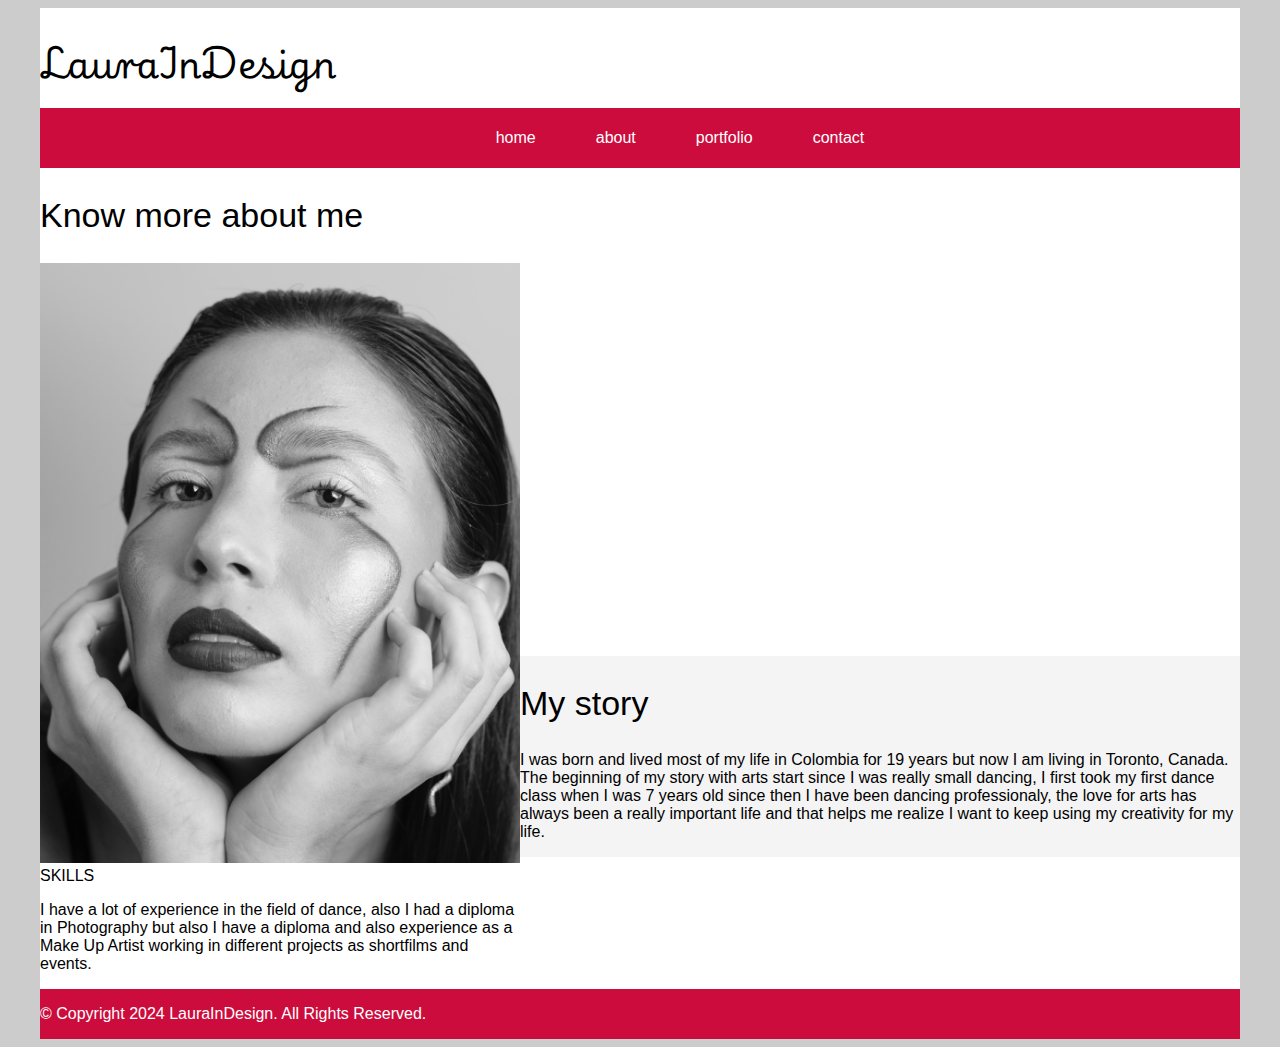
<file: index.html>
<!DOCTYPE html>
<html lang="en">
<head>
    <meta charset="UTF-8">
    <meta name="viewport" content="width=device-width, initial-scale=1.0">
    <title>Name - A graphic and web designer at GBC.</title>
    <link rel="preconnect" href="https://fonts.googleapis.com">
    <link rel="preconnect" href="https://fonts.gstatic.com" crossorigin>
    <link href="https://fonts.googleapis.com/css2?family=Playwrite+HR+Lijeva:wght@100..400&display=swap" rel="stylesheet">
    <link href="styles/main.css" rel="stylesheet"

</head>
<body>
    <div class="container">

     <header>
      <h1>LauraInDesign</h1>
     </header>

     <nav>
      <ul>
       <li><a href="index.html">home</a></li>
       <li><a href="about.html">about</a></li>
       <li><a href="portfolio.html">portfolio</a></li>
       <li><a href="contact.html">contact</a></li>
      </ul>
    </nav>

     <main>

      <h2>Know more about me</h2>

      <img src="images/lauraface.JPEG"

      <h1>SKILLS</h1>

    <p>I have a lot of experience in the field of dance, also I had a diploma in Photography but also I have a diploma and also experience as a Make Up Artist working in different projects as shortfilms and events.
        </p>
    
      </main>

     <aside>
      <h2>My story</h2>

      <p>I was born and lived most of my life in Colombia for 19 years but now I am living in Toronto, Canada. The beginning of my story with arts start since I was really small dancing, I first took my first dance class when I was 7 years old since then I have been dancing professionaly, the love for arts has always been a really important life and that helps me realize I want to keep using my creativity for my life.</p>
     </aside>

     <footer>
      <p>&copy; Copyright 2024 LauraInDesign. All Rights Reserved.</p>
     </footer>
    </div> <!-- end container div -->
</body>
</html>
</file>
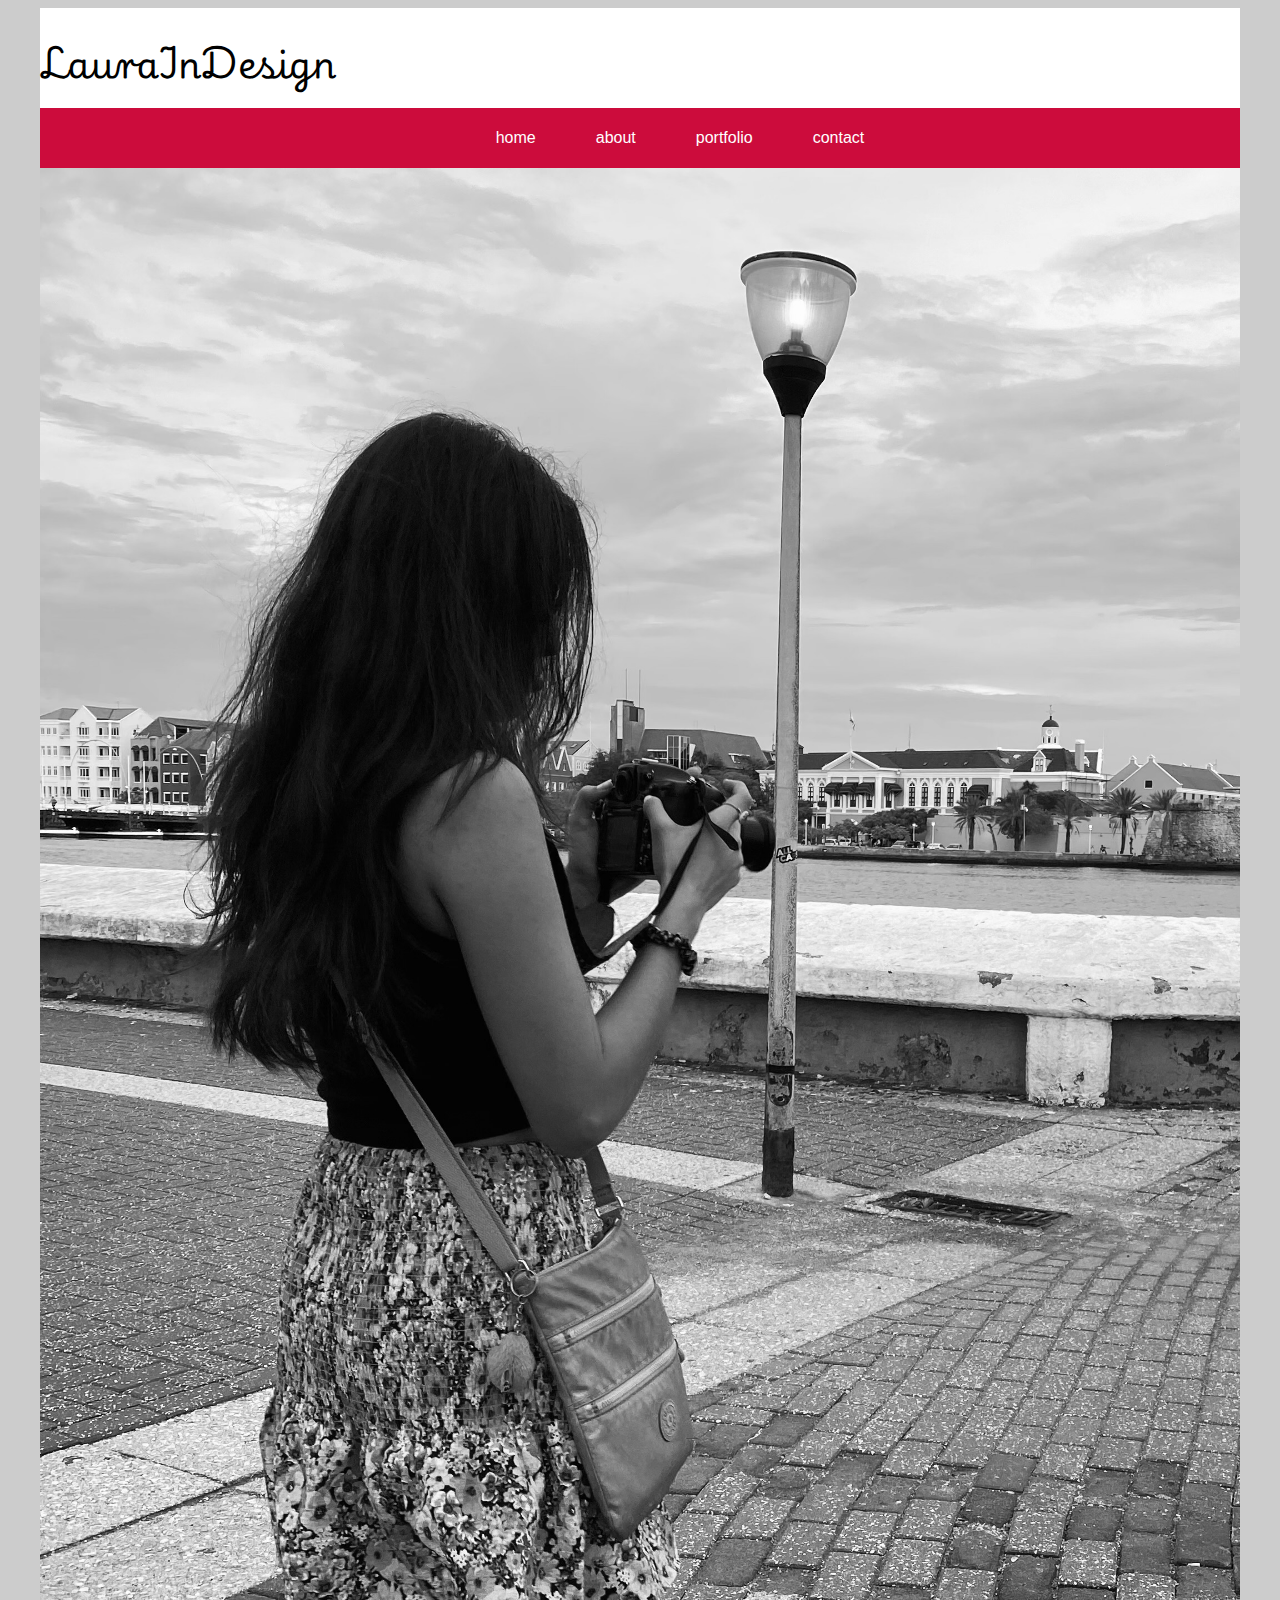
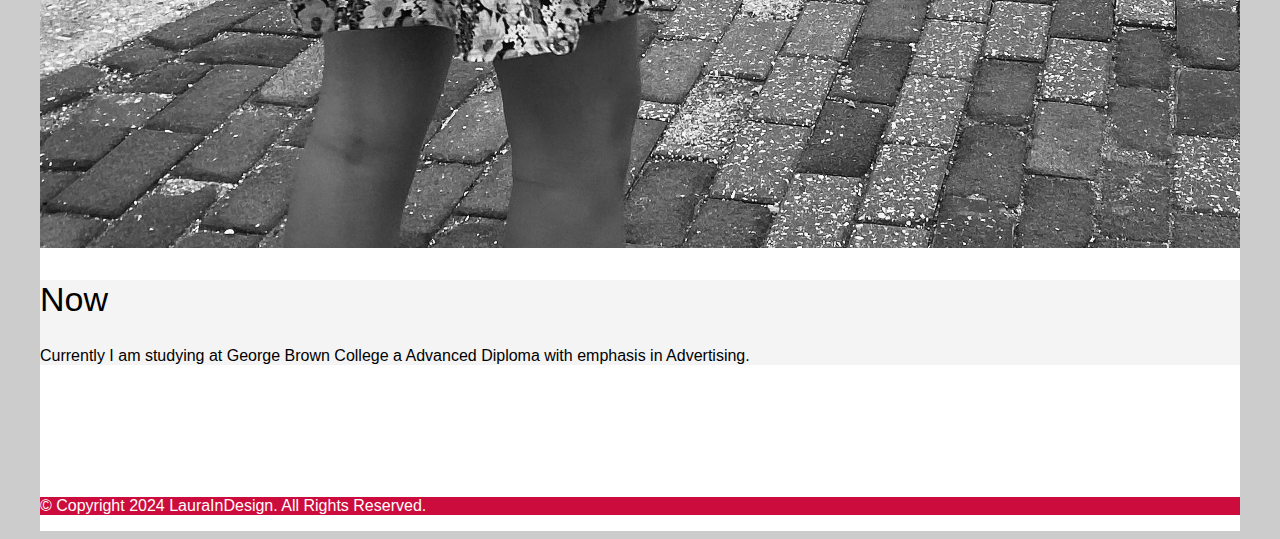
<file: about.html>
<!DOCTYPE html>
<html lang="en">
<head>
    <meta charset="UTF-8">
    <meta name="viewport" content="width=device-width, initial-scale=1.0">
    <title>Name - A graphic and web designer at GBC.</title>
    <link rel="preconnect" href="https://fonts.googleapis.com">
    <link rel="preconnect" href="https://fonts.gstatic.com" crossorigin>
    <link href="https://fonts.googleapis.com/css2?family=Playwrite+HR+Lijeva:wght@100..400&display=swap" rel="stylesheet">
    <link href="styles/main.css" rel="stylesheet"

</head>
<body>
    <div class="container">

     <header>
      <h1>LauraInDesign</h1>
     </header>

     <nav>
      <ul>
       <li><a href="index.html">home</a></li>
       <li><a href="about.html">about</a></li>
       <li><a href="portfolio.html">portfolio</a></li>
       <li><a href="contact.html">contact</a></li>
      </ul>
    </nav>

     <main>

      

      <img src="images/IMG_0264.jpeg"

      
    
      </main>

     <aside>
      <h2>Now</h2>

      <p>Currently I am studying at George Brown College a Advanced Diploma with emphasis in Advertising.</p>
     </aside>

     <footer>
      <p>&copy; Copyright 2024 LauraInDesign. All Rights Reserved.</p>
     </footer>
    </div> <!-- end container div -->
</body>
</html>
</file>
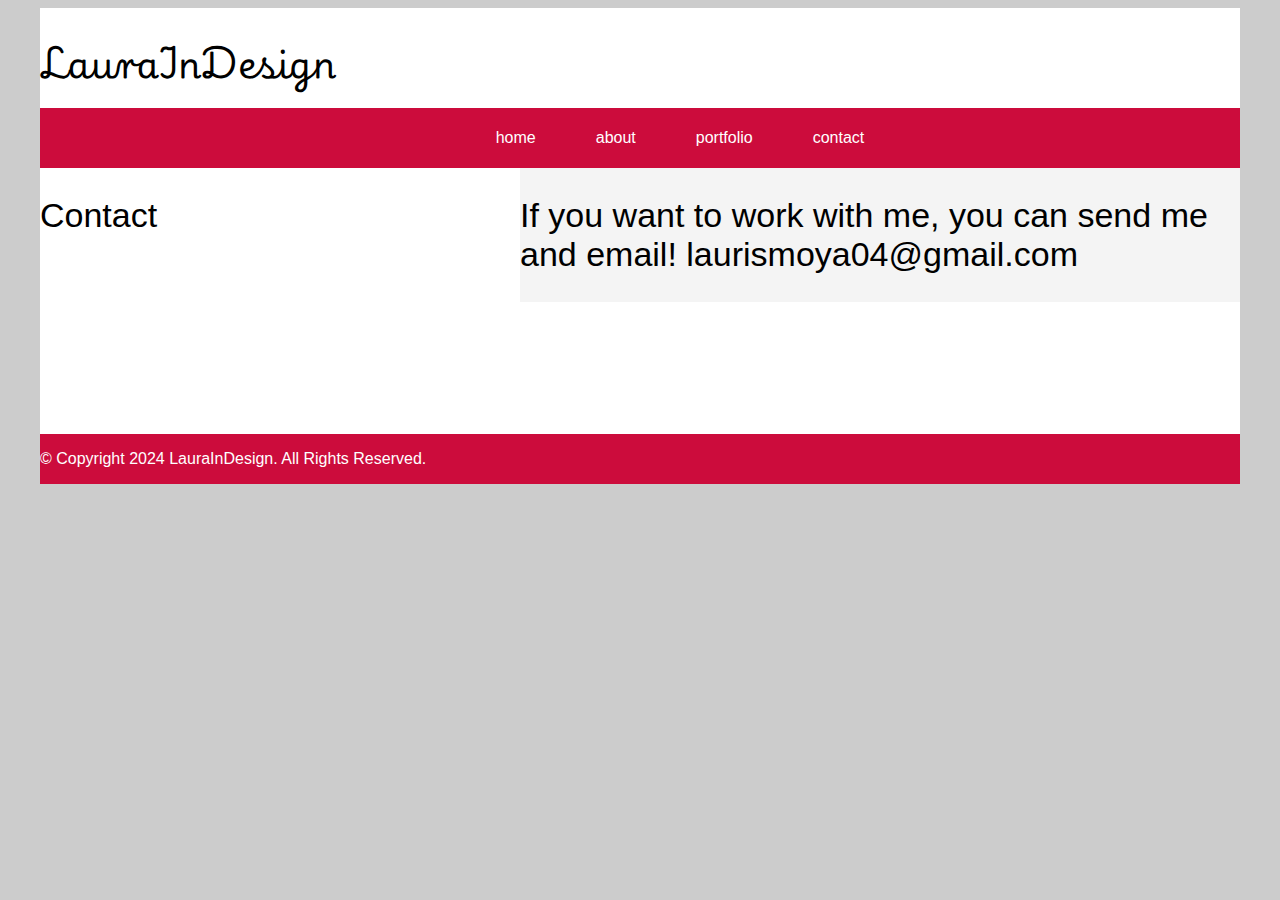
<file: contact.html>
<!DOCTYPE html>
<html lang="en">
<head>
    <meta charset="UTF-8">
    <meta name="viewport" content="width=device-width, initial-scale=1.0">
    <title>Name - A graphic and web designer at GBC.</title>
    <link rel="preconnect" href="https://fonts.googleapis.com">
    <link rel="preconnect" href="https://fonts.gstatic.com" crossorigin>
    <link href="https://fonts.googleapis.com/css2?family=Playwrite+HR+Lijeva:wght@100..400&display=swap" rel="stylesheet">
    <link href="styles/main.css" rel="stylesheet"

</head>
<body>
    <div class="container">

     <header>
      <h1>LauraInDesign</h1>
     </header>

     <nav>
      <ul>
       <li><a href="index.html">home</a></li>
       <li><a href="about.html">about</a></li>
       <li><a href="portfolio.html">portfolio</a></li>
       <li><a href="contact.html">contact</a></li>
      </ul>
    </nav>

     <main>

      <h2>Contact</h2>

    

    
      </main>

     <aside>
      <h2>If you want to work with me, you can send me and email!
        laurismoya04@gmail.com
      </h2>

    
     </aside>

     <footer>
      <p>&copy; Copyright 2024 LauraInDesign. All Rights Reserved.</p>
     </footer>
    </div> <!-- end container div -->
</body>
</html>
</file>
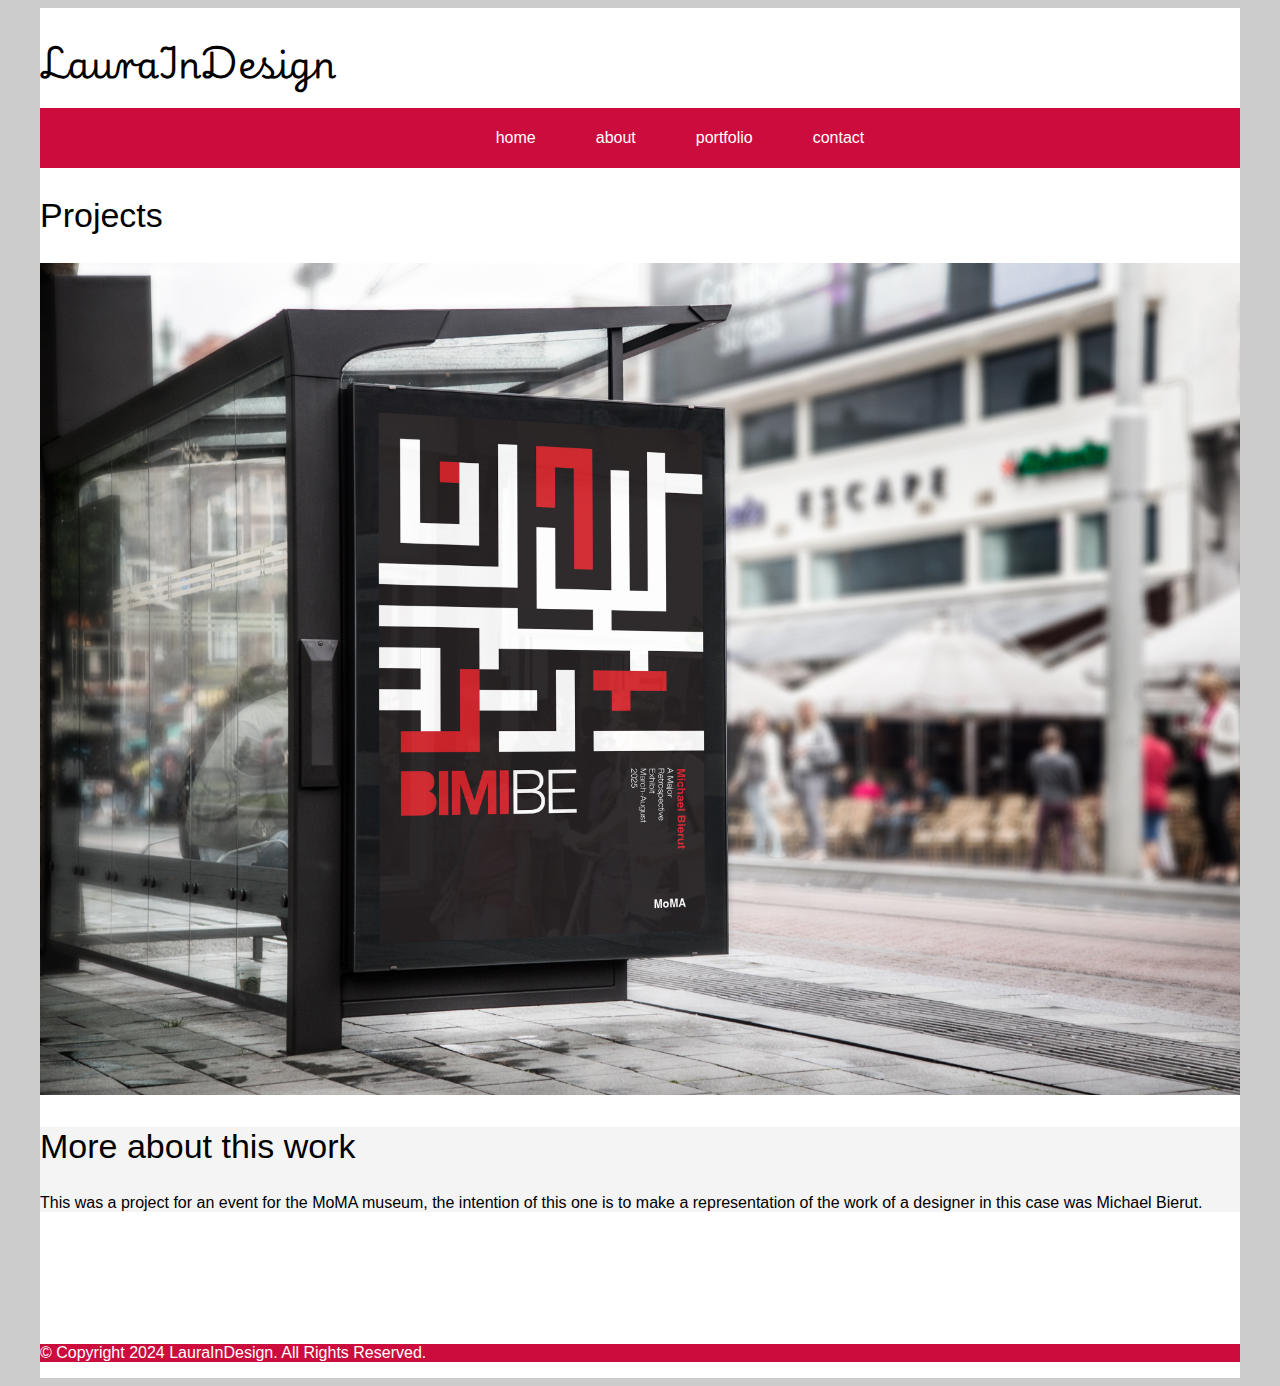
<file: portfolio.html>
<!DOCTYPE html>
<html lang="en">
<head>
    <meta charset="UTF-8">
    <meta name="viewport" content="width=device-width, initial-scale=1.0">
    <title>Name - A graphic and web designer at GBC.</title>
    <link rel="preconnect" href="https://fonts.googleapis.com">
    <link rel="preconnect" href="https://fonts.gstatic.com" crossorigin>
    <link href="https://fonts.googleapis.com/css2?family=Playwrite+HR+Lijeva:wght@100..400&display=swap" rel="stylesheet">
    <link href="styles/main.css" rel="stylesheet"

</head>
<body>
    <div class="container">

     <header>
      <h1>LauraInDesign</h1>
     </header>

     <nav>
      <ul>
       <li><a href="index.html">home</a></li>
       <li><a href="about.html">about</a></li>
       <li><a href="portfolio.html">portfolio</a></li>
       <li><a href="contact.html">contact</a></li>
      </ul>
    </nav>

     <main>

      <h2>Projects</h2>

      <img src="images/Bus Stop Billboard MockUp copy.jpg"

    
    
      </main>

     <aside>
      <h2>More about this work</h2>

      <p>This was a project for an event for the MoMA museum, the intention of this one is to make a representation of the work of a designer in this case was Michael Bierut.</p>
     </aside>

     <footer>
      <p>&copy; Copyright 2024 LauraInDesign. All Rights Reserved.</p>
     </footer>
    </div> <!-- end container div -->
</body>
</html>
</file>
<file: styles/main.css>
body{
    background-color: #cccccc;
    font-family: Verdana, Geneva, Tahoma, sans-serif;
    color: #000000;
    font-size: 100%; /* 16px = 100% = 1em */
    
    background-image: url(https://www.toptal.com/designers/subtlepatterns/uploads/regal.png);
    /* background-repeat: no-repeat; */
    /* background-size: cover; */
    
}

h1{
    font-family: "Playwrite HR Lijeva", serif;
  font-optical-sizing: auto;
  font-weight: 400;
  font-style: normal;
}

h2, h3, h4, h5, h6{
    font-family: "Open Sans", sans-serif;
    font-optical-sizing: auto;
    font-weight: 300;
    font-style: normal;
    font-variation-settings:
      "wdth" 100;
}
h1{
    font-size: 2.25em; /* 36px / 16px = 2.25em OR 225% */
}

h2{
    font-size: 2.125em; /* 34px / 16px = 2.125em */
}

h3{
    font-size: 2.125em; /* 32px / 16px = 2em */
}

/* make images responsive */
img{
    max-width: 100%;
}

.container{
    background-color: #ffffff;
    /* width: 1200px; */
    /* width: 90%; */
    max-width: 1200px;
    margin-left: auto;
    margin-right: auto;

    display: flex;
    flex-wrap: wrap;
    
}

header{
    background-color: #ffffff;
    flex: 1 0 100%;
    height: 100px;
}

nav{
    background-color: #cc0c3c;
    flex: 1 0 100%;
    

}

ul{
    /* background-color: aliceblue; */
    display: flex;
    list-style-type: none;
    justify-content: center;
    
}

li{
    margin-left: 40px;
    
}

/* initial state of button */
a:link{
    display: block;
    /* width: 150px;
    text-align: center; */ 
    /* background-color: aqua; */
    padding: 5px 10px;
    color: #ffffff;
    text-decoration: none;
    border-radius: 5px;
    /* border-top-left-radius: 5px; */
}

/* links that have been clicked */
a:visited{
    color:#000000;
}

/* rollover state */
a:hover{
    color:#000000;
    /* background-color:darkmagenta; */
    text-decoration: underline;
}

/* when clicked */
a:active{
    background-color:crimson;
}


main{
    background-color:#ffffff;
    /* width: 800px; */
    flex: 1 0 40%;
}

aside{
    background-color:#f4f4f4;
    /* width: 400px; */
    flex: 1 0 60%;
    margin-top: auto;
    margin-bottom: 11%;
}

footer{
    background-color: #cc0c3c;
    flex: 1 0 100%;
    color:#ffffff
}

/* tablet: if viewport or screen is 800px or less...*/
@media screen and (max-width: 800px){

    /* body{
        background-color: yellowgreen;
    } */

    header{
        height: 100px;
    }

    a:link{
       
        padding: 10px 20px;
      
    }

    main{
        flex: 1 0 60%;
    }

    aside{
        flex: 1 0 40%;
    }

}

/* mobile: - if viewport or screen is 600px or less...*/
@media screen and (max-width: 600px){
    header{
        height: 50px;
    }

    /* #nav{
        display: none;
    } */

    ul{
        display: block;
        text-align: center;
    }

    main{
        flex: 1 0 100%;
    }

    /* #sidebar1{
        display: none;
    } */




}
</file>
